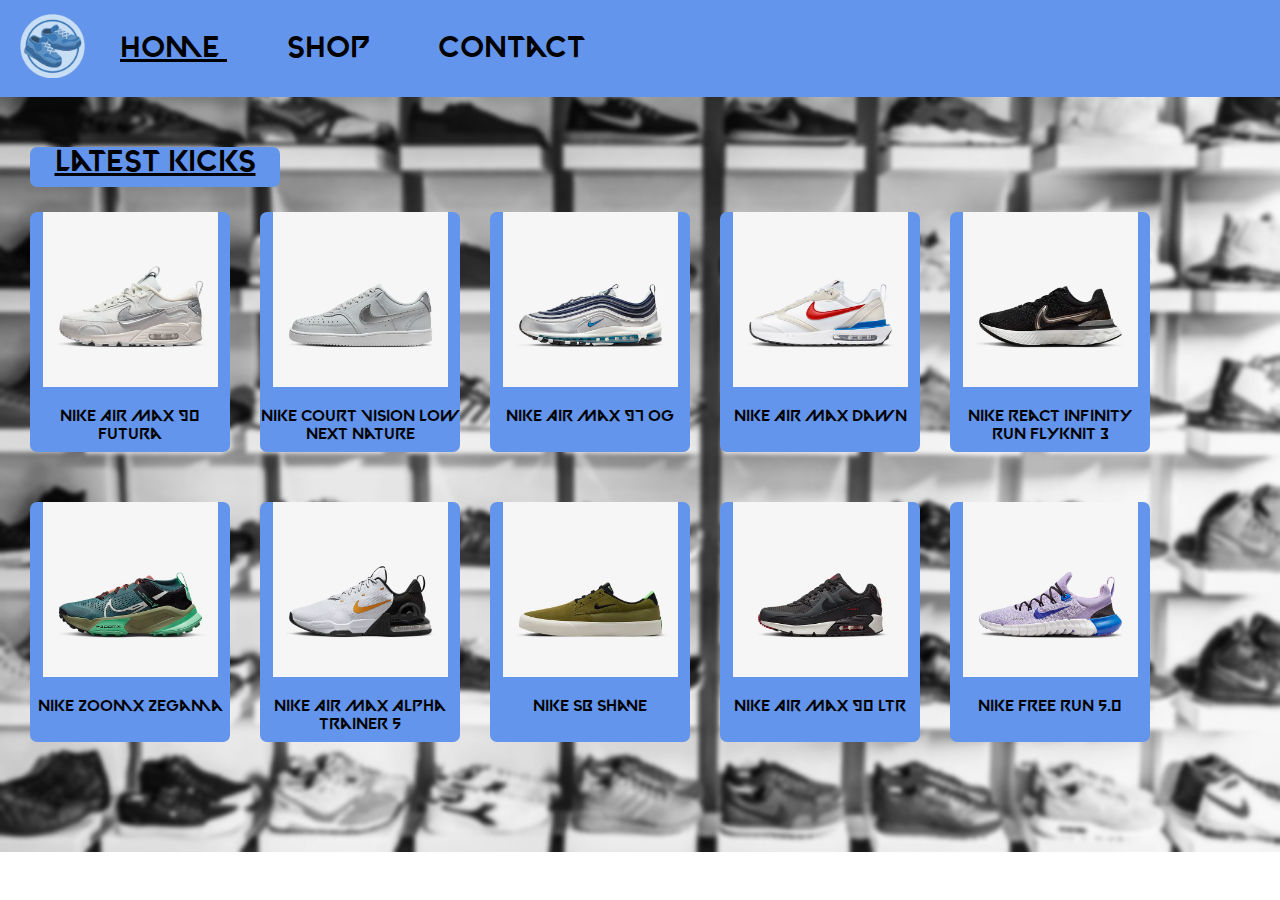
<file: index.html>
<!DOCTYPE html>

<html>
	<head>
		<title> Tj Website </title>
		<link rel="stylesheet" href="style.css">
	</head>
	
	<body>
		<header>
					<img src = "logos/WebsiteLogo2.png" alt = "Website Logo" class = "logo">
			<div class = "header">
					&nbsp;&nbsp;&nbsp;
					<a href = "index.html" style = "text-decoration: underline;" class = "nav"> Home </a>
					<a href = "shop.html" style = "text-decoration: none" class = "nav"> Shop </a>
					<a href = "contacts.html" style = "text-decoration: none" class = "nav"> Contact </a>
			</div>
		
		</header>
		
		<div class = "titleCard">
			<p> Latest Kicks </p>
		</div>

		<div class = "shoeCard">
			<img src = "shoes/latestshoe1.png" alt = "shoe" class = "shoeImage">
			<p> Nike Air Max 90 Futura </p>
		</div>
		
		<div class = "shoeCard">
			<img src = "shoes/latestshoe2.png" alt = "shoe" class = "shoeImage">
			<p> Nike Court Vision Low Next Nature </p>
		</div>
		
		<div class = "shoeCard">
			<img src = "shoes/latestshoe3.png" alt = "shoe" class = "shoeImage">
			<p> Nike Air Max 97 OG </p>
		</div>
		
		<div class = "shoeCard">
			<img src = "shoes/latestshoe4.png" alt = "shoe" class = "shoeImage">
			<p> Nike Air Max Dawn </p>
		</div>
		
		<div class = "shoeCard">
			<img src = "shoes/latestshoe5.png" alt = "shoe" class = "shoeImage">
			<p> Nike React Infinity Run Flyknit 3 </p>
		</div>
		
		<div class = "shoeCard">
			<img src = "shoes/latestshoe6.png" alt = "shoe" class = "shoeImage">
			<p> Nike ZoomX Zegama </p>
		</div>
		
		<div class = "shoeCard">
			<img src = "shoes/latestshoe7.png" alt = "shoe" class = "shoeImage">
			<p> Nike Air Max Alpha Trainer 5 </p>
		</div>
		
		<div class = "shoeCard">
			<img src = "shoes/latestshoe8.png" alt = "shoe" class = "shoeImage">
			<p> Nike SB Shane </p>
		</div>
		
		<div class = "shoeCard">
			<img src = "shoes/latestshoe9.png" alt = "shoe" class = "shoeImage">
			<p> Nike Air Max 90 LTR </p>
		</div>
		
		<div class = "shoeCard">
			<img src = "shoes/latestshoe10.png" alt = "shoe" class = "shoeImage">
			<p> Nike Free Run 5.0 </p>
		</div>
		
	</body>
</html>
</file>
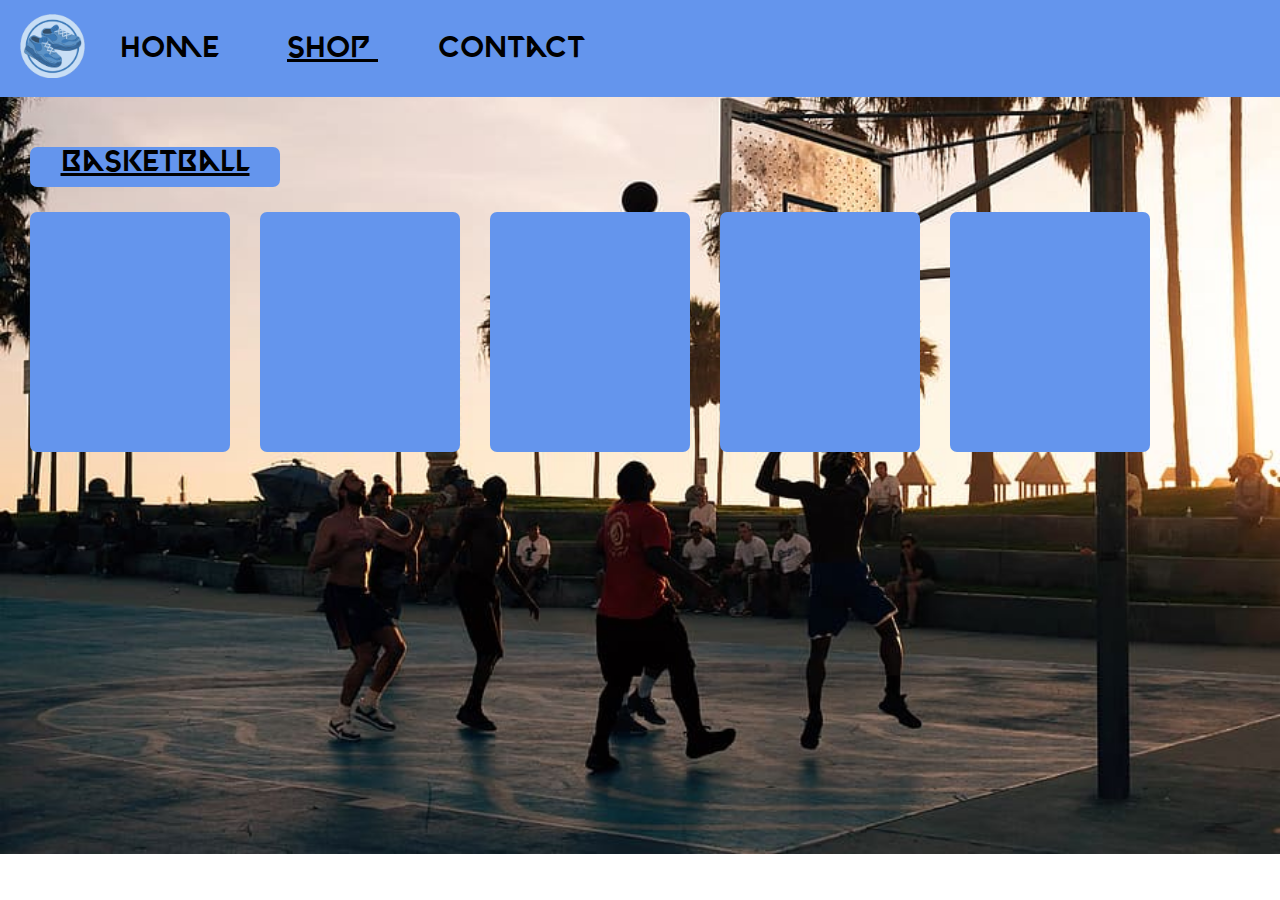
<file: basketball.html>
<!DOCTYPE html>

<html>
	<head>
		<title> Tj Website </title>
		<link rel="stylesheet" href="style.css">
		<style>
			body {
				background-image: url(backgrounds/basketballbackground.jpg);
				background-repeat: no-repeat;
				background-size: cover;
			}
		</style>
	</head>
	
	<body>
		<header>
					<img src = "logos/WebsiteLogo2.png" alt = "Website Logo" class = "logo">
			<div class = "header">
					&nbsp;&nbsp;&nbsp;
					<a href = "index.html" style = "text-decoration: none;" class = "nav"> Home </a>
					<a href = "shop.html" style = "text-decoration: underline" class = "nav"> Shop </a>
					<a href = "contacts.html" style = "text-decoration: none" class = "nav"> Contact </a>
			</div>
		
		</header>
		
		<div class = "titleCard">
			<p> Basketball </p>
		</div>

		<div class = "shoeCard">
		
		</div>
		
		<div class = "shoeCard">
		
		</div>
		
		<div class = "shoeCard">
		
		</div>
		
		<div class = "shoeCard">
		
		</div>
		
		<div class = "shoeCard">
		
		</div>
		
	</body>
</html>
</file>
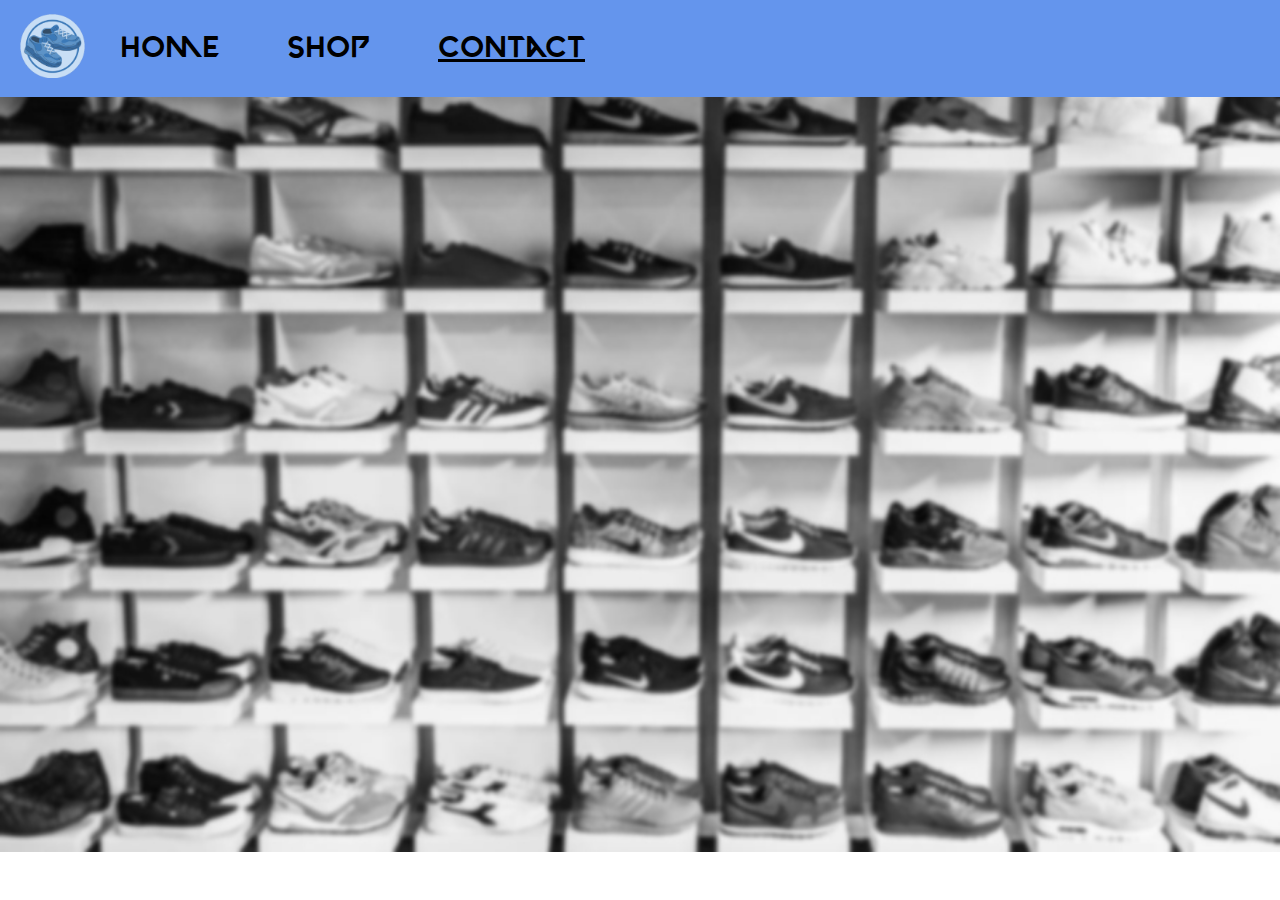
<file: contacts.html>
<!DOCTYPE html>

<html>
	<head>
		<title> Tj Website </title>
		<link rel="stylesheet" href="style.css">
	</head>
	
	<body>
		<header>
					<img src = "logos/WebsiteLogo2.png" alt = "Website Logo" class = "logo">
			<div class = "header">
					&nbsp;&nbsp;&nbsp;
					<a href = "index.html" style = "text-decoration: none;" class = "nav"> Home </a>
					<a href = "shop.html" style = "text-decoration: none" class = "nav"> Shop </a>
					<a href = "contacts.html" style = "text-decoration: underline" class = "nav"> Contact </a>
			</div>
		
		</header>
	</body>
	
</html>
</file>
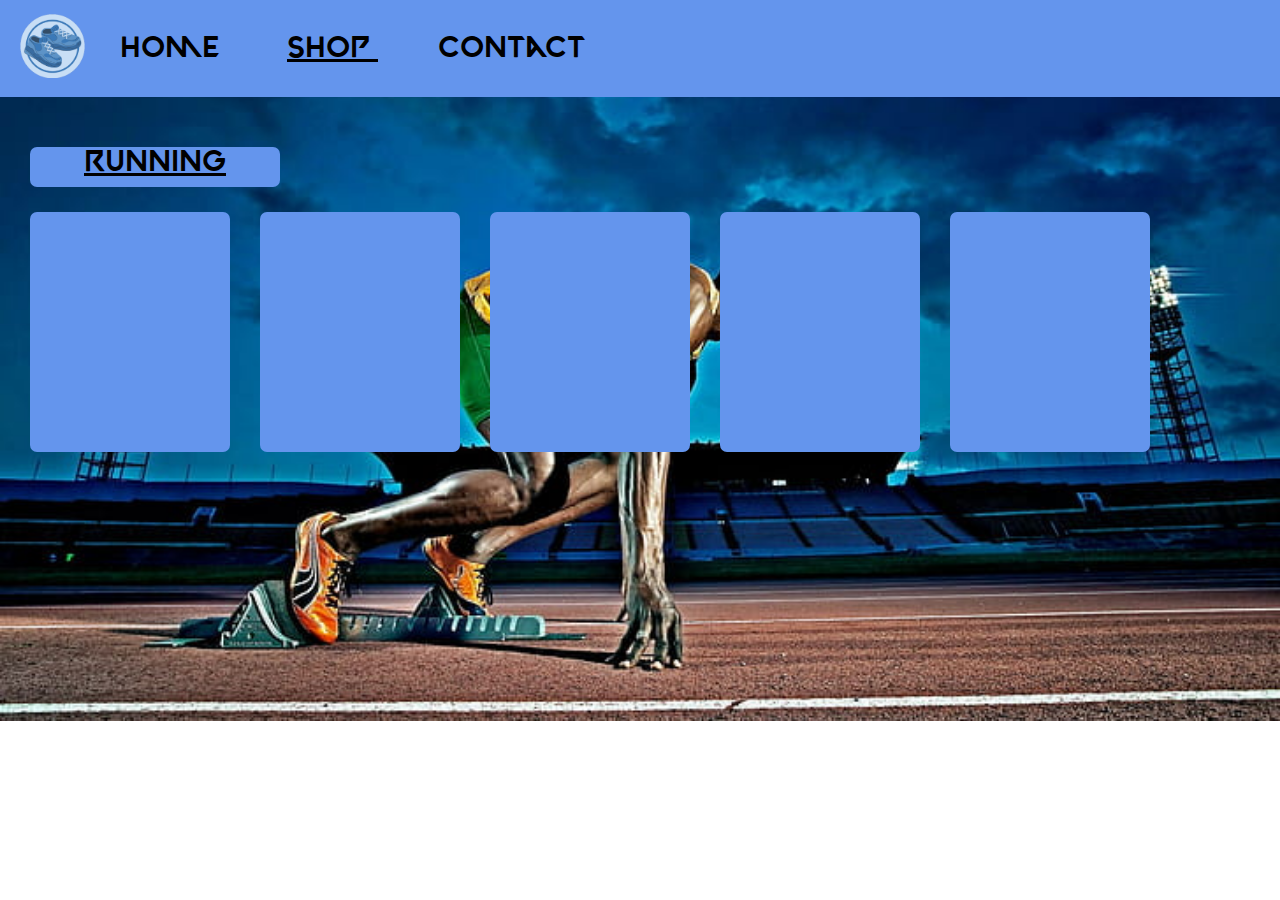
<file: running.html>
<!DOCTYPE html>

<html>
	<head>
		<title> Tj Website </title>
		<link rel="stylesheet" href="style.css">
		<style>
			body {
				background-image: url(backgrounds/runningbackground.jpg);
				background-repeat: no-repeat;
				background-size: cover;
			}
		</style>
	</head>
	
	<body>
		<header>
					<img src = "logos/WebsiteLogo2.png" alt = "Website Logo" class = "logo">
			<div class = "header">
					&nbsp;&nbsp;&nbsp;
					<a href = "index.html" style = "text-decoration: none;" class = "nav"> Home </a>
					<a href = "shop.html" style = "text-decoration: underline" class = "nav"> Shop </a>
					<a href = "contacts.html" style = "text-decoration: none" class = "nav"> Contact </a>
			</div>
		
		</header>
		
		<div class = "titleCard">
			<p> Running </p>
		</div>

		<div class = "shoeCard">
		
		</div>
		
		<div class = "shoeCard">
		
		</div>
		
		<div class = "shoeCard">
		
		</div>
		
		<div class = "shoeCard">
		
		</div>
		
		<div class = "shoeCard">
		
		</div>
	</body>
	
</html>
</file>
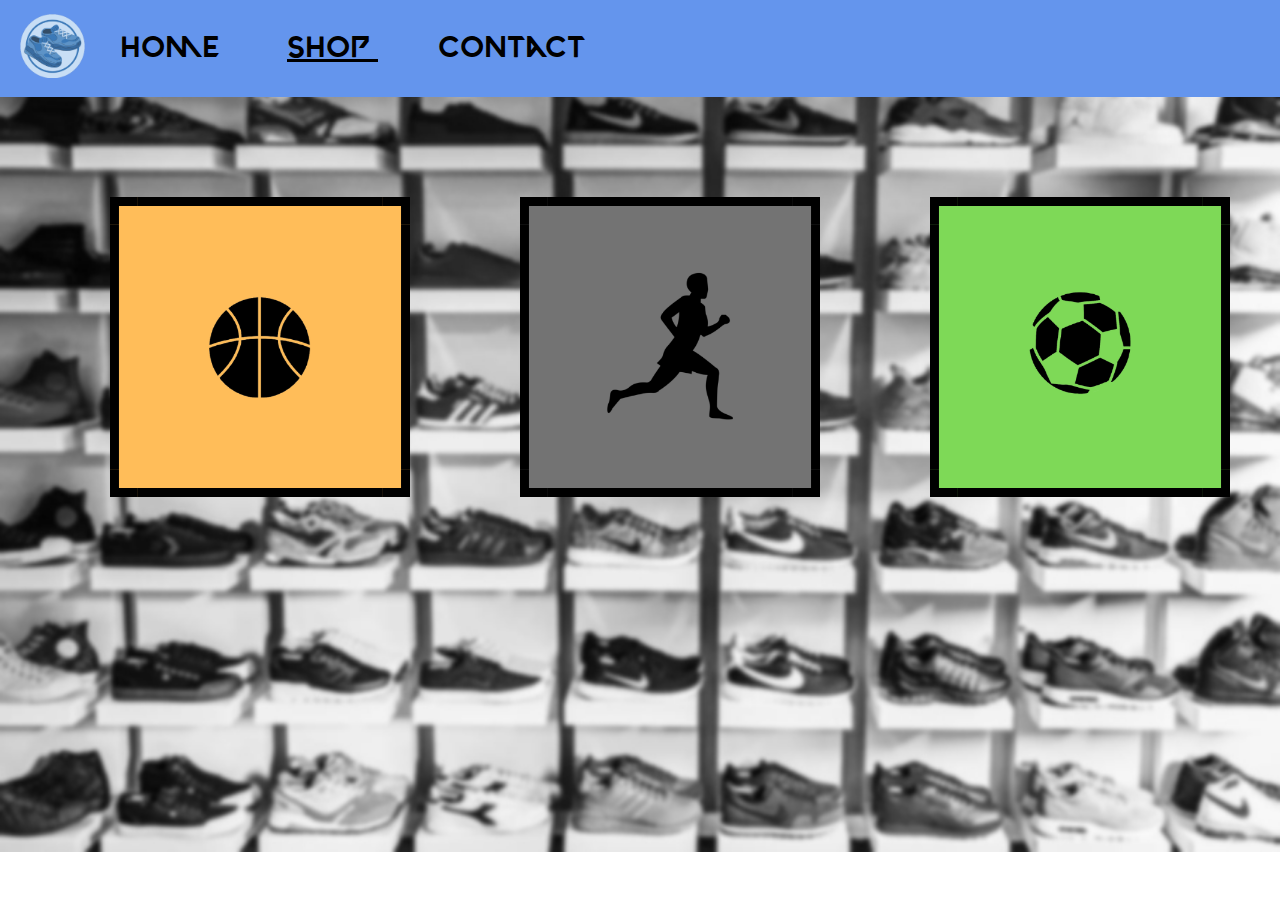
<file: shop.html>
<!DOCTYPE html>

<html>
	<head>
		<title> Tj Website </title>
		<link rel="stylesheet" href="style.css">
	</head>
	
	<body>
		<header>
					<img src = "logos/WebsiteLogo2.png" alt = "Website Logo" class = "logo">
			<div class = "header">
					&nbsp;&nbsp;&nbsp;
					<a href = "index.html" style = "text-decoration: none;" class = "nav"> Home </a>
					<a href = "shop.html" style = "text-decoration: underline" class = "nav"> Shop </a>
					<a href = "contacts.html" style = "text-decoration: none" class = "nav"> Contact </a>
			</div>
		
		</header>
		
		<div class = "sportShoes" style = "background-color: orange">
				<a href = "basketball.html" class = "cardanim"> <img src = "logos/basketballLogo.png" alt = "Basketball Shoes" class = "shoes"> </a>
		</div>
		
		<div class = "sportShoes" style = "background-color: gray">
				<a href = "running.html" class = "cardanim"> <img src = "logos/runningLogo.png" alt = "Running Shoes" class = "shoes"> </a>
		</div>
		
		<div class = "sportShoes" style = "background-color: green">
				<a href = "soccer.html" class = "cardanim"> <img src = "logos/soccerLogo.png" alt = "Soccer Shoes" class = "shoes"> </a>
		</div>
		
		
	</body>
	
</html>
</file>
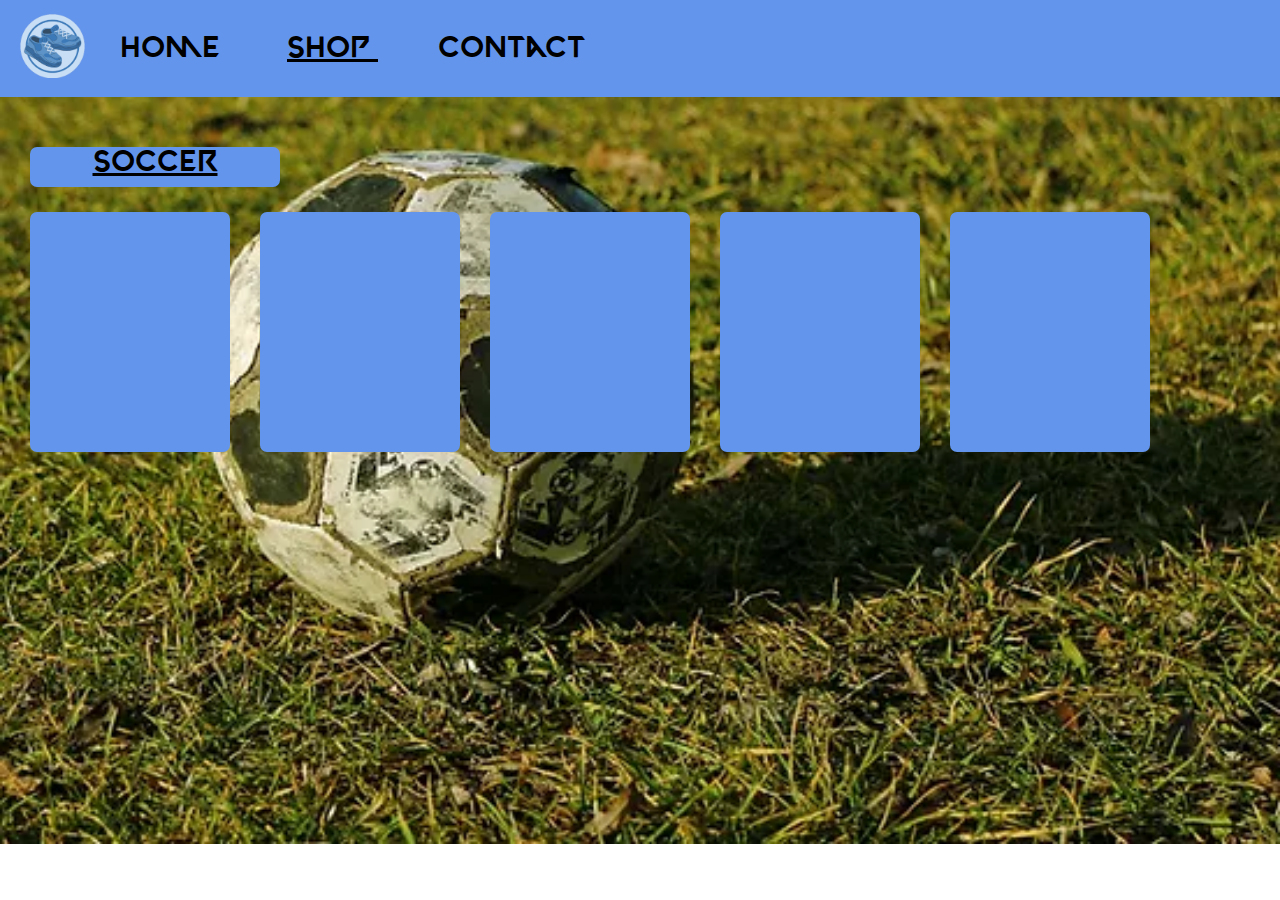
<file: soccer.html>
<!DOCTYPE html>

<html>
	<head>
		<title> Tj Website </title>
		<link rel="stylesheet" href="style.css">
		<style>
			body {
				background-image: url(backgrounds/soccerbackground.jpg);
				background-repeat: no-repeat;
				background-size: cover;
			}
		</style>
	</head>
	
	<body>
		<header>
					<img src = "logos/WebsiteLogo2.png" alt = "Website Logo" class = "logo">
			<div class = "header">
					&nbsp;&nbsp;&nbsp;
					<a href = "index.html" style = "text-decoration: none;" class = "nav"> Home </a>
					<a href = "shop.html" style = "text-decoration: underline" class = "nav"> Shop </a>
					<a href = "contacts.html" style = "text-decoration: none" class = "nav"> Contact </a>
			</div>
		
		</header>
		
		<div class = "titleCard">
			<p> Soccer </p>
		</div>

		<div class = "shoeCard">
		
		</div>
		
		<div class = "shoeCard">
		
		</div>
		
		<div class = "shoeCard">
		
		</div>
		
		<div class = "shoeCard">
		
		</div>
		
		<div class = "shoeCard">
		
		</div>
	</body>
	
</html>
</file>
<file: style.css>
@font-face { font-family: Custom; src: url('Valorant.ttf'); } 

body {
	background-image: url(backgrounds/websitebackground3.jpg);
	background-repeat: no-repeat;
	background-size: cover;
	margin: 0px;
}

a {
	color: black;
	font-family: Custom;
}

/* Navigation Bar */
.header {
	padding: 30px;
	background: #6495ed;
	font-size: 30px;
}
.logo {
	margin: 14px;
	margin-left: 20px;
	position: absolute;
	length: 65px;
	width: 65px;
}
.nav {
	margin-left: 60px;
}
a.nav:hover {
  background-color: #87ceeb;
}

/* Shoe Title and Cards */
.titleCard {
	background-color: #6495ed;
	color: black;
	width :  250px;
	height : 40px;
	border-radius: 7px;
	margin-left: 30px;
	margin-top: 50px;
	text-align: center;
	font-family: Custom;
	font-size: 30px;
	text-decoration: underline;
}
.shoeCard {
	background-color: #6495ed;
	width :  200px;
	height : 240px;
	border-radius: 7px;
	margin-left: 30px;
	margin-top: 25px;
	margin-bottom: 25px;
	font-family: Custom;
	text-align: center;
	float: left;
}
.shoeImage {
	length: 175px;
	width: 175px;
}


/* Shop Menu */
.sportShoes {
	width :  300px;
	height : 300px;
	border-radius: 7px;
	float: left;
	margin-left: 110px;
	margin-top: 100px;
	cursor: pointer;
}
.shoes {
	width: 300px;
	length: 300px;
}
a.cardanim:hover {
  opacity: 0.4;
}
</file>
